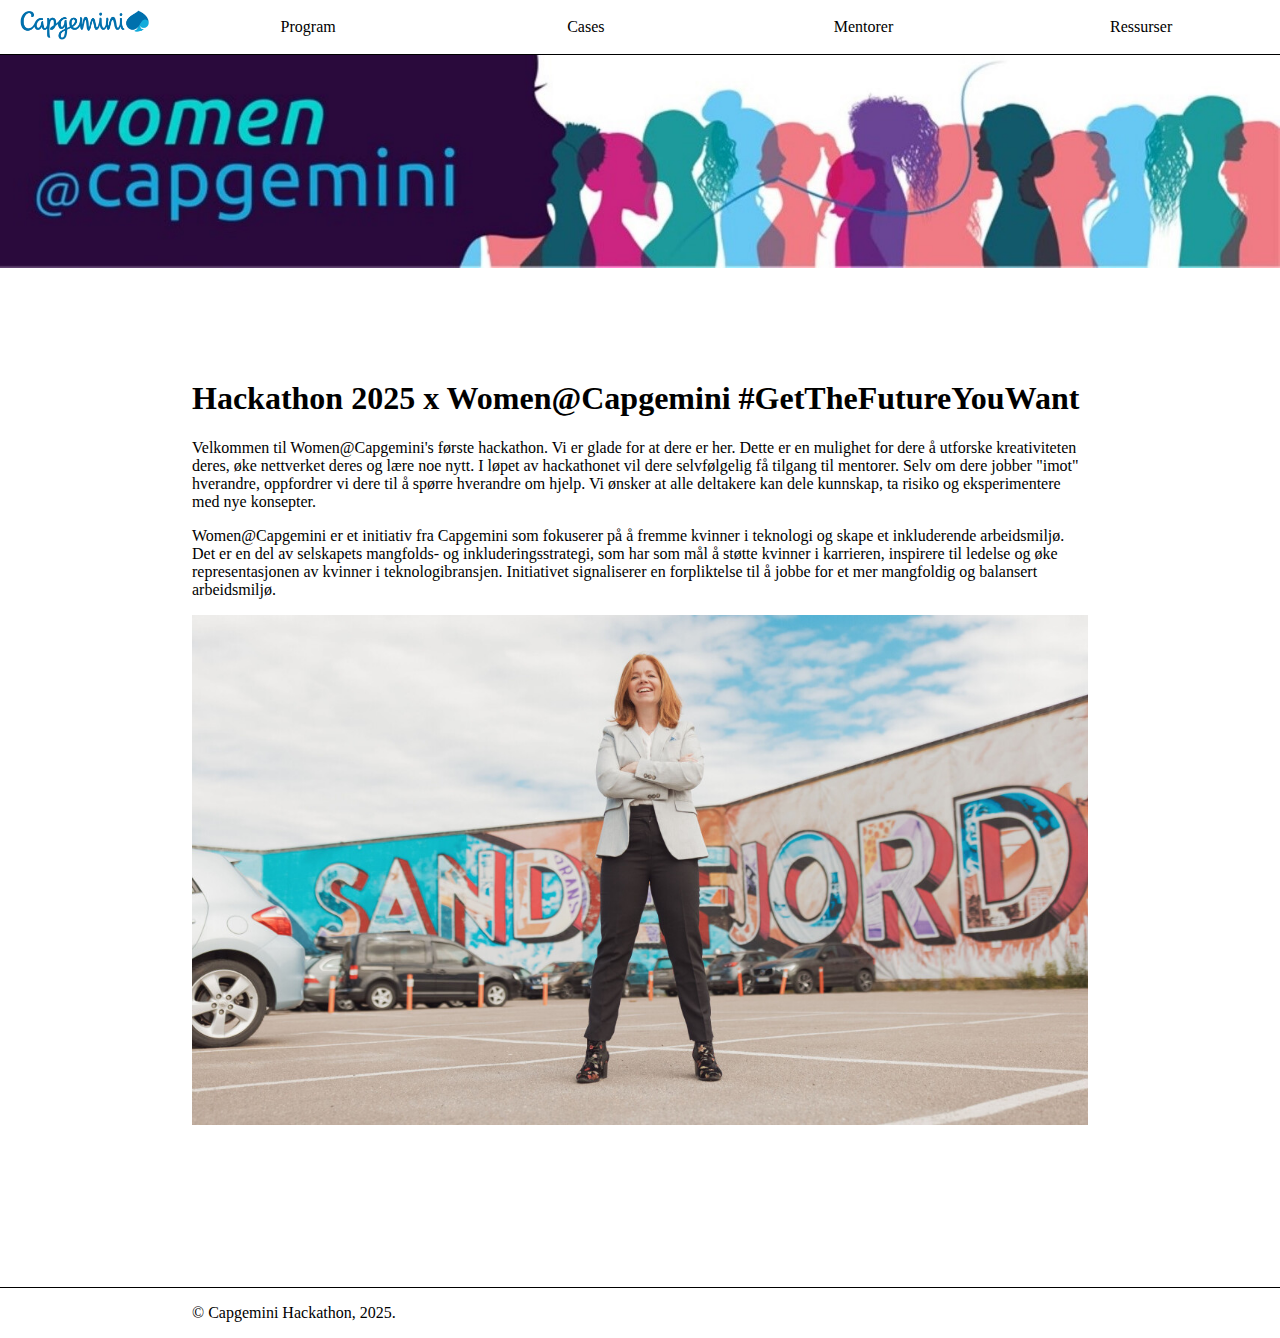
<file: index.html>
<!DOCTYPE html>
<html>
    <head lang="no">
        <meta charset="utf-8">
        <title>Hackathon2025</title>
        <link rel="stylesheet" href="styles/style.css">
    </head>
    <body>
        <div class="header">
            <a href="index.html">
                <img class="logo" src="images/logo.png" alt="logo">
            </a>
            <a class="menubutton" href="program.html">Program</a>
            <a class="menubutton" href="cases.html">Cases</a>
            <a class="menubutton" href="mentorer.html">Mentorer</a>
            <a class="menubutton" href="ressurser.html">Ressurser</a>
        </div>
        <div>
            <div class="banner">
                <img class="banner-img" src="images/womencapbanner.jpg" alt="banner">
            </div>
        </div> 
        <div class="innhold">
            <h1>Hackathon 2025 x Women@Capgemini #GetTheFutureYouWant</h1>
            <p>
                Velkommen til Women@Capgemini's første hackathon. 
                Vi er glade for at dere er her. Dette er en mulighet 
                for dere å utforske kreativiteten deres, 
                øke nettverket deres og lære noe nytt.
                I løpet av hackathonet vil dere selvfølgelig få tilgang 
                til mentorer. Selv om dere jobber "imot" hverandre, 
                oppfordrer vi dere til å spørre hverandre om hjelp. 
                Vi ønsker at alle deltakere kan dele kunnskap, 
                ta risiko og eksperimentere med nye konsepter.
            </p>
            <p>
                Women@Capgemini er et initiativ fra Capgemini 
                som fokuserer på å fremme kvinner i teknologi 
                og skape et inkluderende arbeidsmiljø. 
                Det er en del av selskapets mangfolds- og inkluderingsstrategi, 
                som har som mål å støtte kvinner i karrieren, 
                inspirere til ledelse og øke representasjonen 
                av kvinner i teknologibransjen. 
                Initiativet signaliserer en forpliktelse til å jobbe 
                for et mer mangfoldig og balansert arbeidsmiljø. 
            </p> 
            <div class="capsandefjord">
                <img class="img-example" src="images/capsandefjord.jpg">
            </div>
        </div>
        <footer>
            <p>© Capgemini Hackathon, 2025.</p>
        </footer>
        <!-- Mulighet for JavaScript, men er ikke nødvendig. Bare fjern <script></script> hvis du ikke vil ta i bruk JavaScript. Det gjelder på flere filer -->
        <script src="js/script.js"></script>
    </body>
</html>
</file>
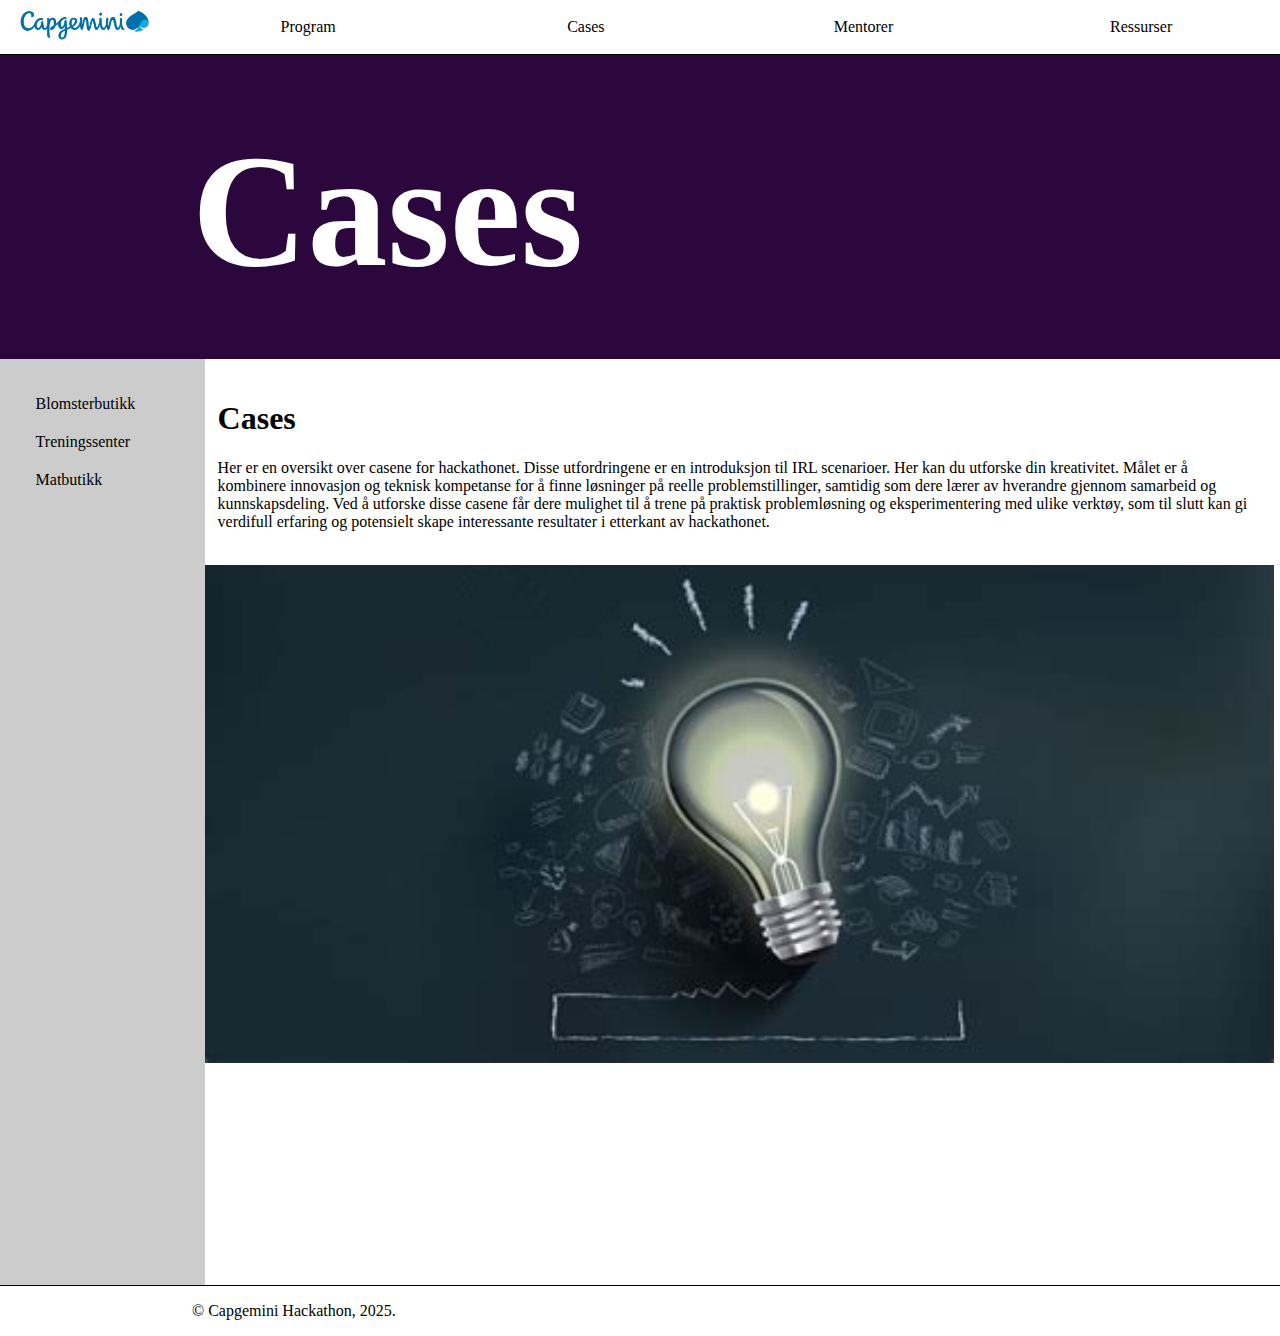
<file: cases.html>
<!DOCTYPE html>
<html>
    <head lang="no">
        <meta charset="utf-8">
        <title>Hackathon2025</title>
        <link rel="stylesheet" href="styles/style.css">
    </head>
    <body>
        <div>
            <div class="header">
                <div class="menubox"></div>
                <a href="index.html">
                    <img class="logo" src="images/logo.png" alt="logo">
                </a>
                <a class="menubutton" href="program.html">Program</a>
                <a class="menubutton" href="cases.html">Cases</a>
                <a class="menubutton" href="mentorer.html">Mentorer</a>
                <a class="menubutton" href="ressurser.html">Ressurser</a>
            </div>
            <div>
                <div class="banner">
                    <div class="banner-box"></div>
                </div>
               <h1 class="banner-text">Cases</h1> 
            </div>
            <div>
                <section>
                    <div class="buttons">
                        <button onclick="changeContent(0)">Blomsterbutikk</button>
                        <button onclick="changeContent(1)">Treningssenter</button>
                        <button onclick="changeContent(2)">Matbutikk</button>
                    </div>
                    <div id="cases">
                        <h1>Cases</h1>
                        <p>Her er en oversikt over casene for hackathonet. 
                            Disse utfordringene er en introduksjon til IRL scenarioer. 
                            Her kan du utforske din kreativitet. 
                            Målet er å kombinere innovasjon og teknisk kompetanse 
                            for å finne løsninger på reelle problemstillinger, 
                            samtidig som dere lærer av hverandre gjennom samarbeid og kunnskapsdeling.
                             Ved å utforske disse casene får dere mulighet til å trene på praktisk 
                             problemløsning og eksperimentering med ulike verktøy, 
                             som til slutt kan gi verdifull erfaring og potensielt skape 
                             interessante resultater i etterkant av hackathonet.
                            </p>
                            <br>
                            <img id="lys" src="images/lightbulb.png" alt="lyspære">
                    </div>
                </section>
                <footer>
                    <p>© Capgemini Hackathon, 2025.</p>
                </footer>
                
            </div>
        </div>
        <script src="js/script.js">
        </script>
    </body>
</html>
</file>
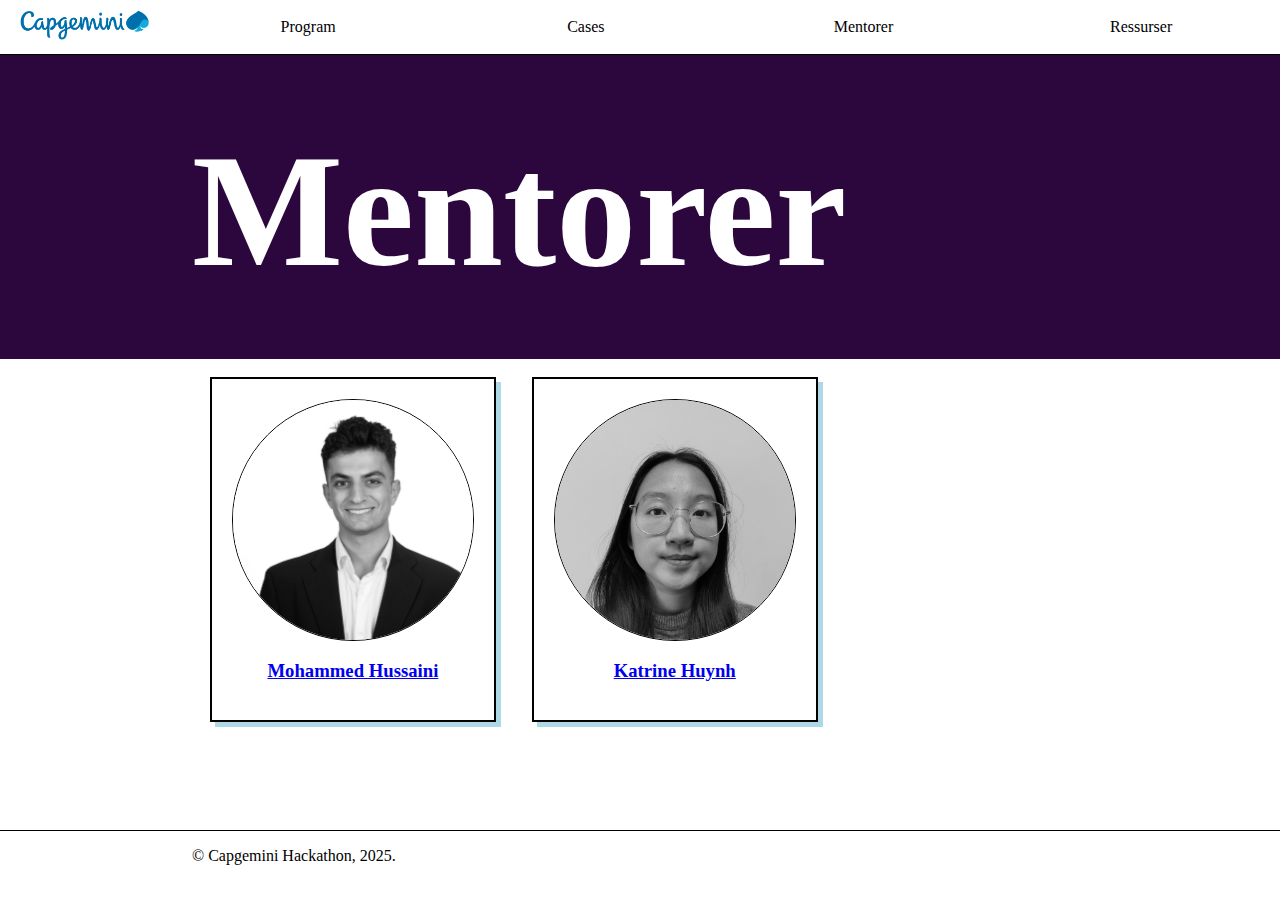
<file: mentorer.html>
<!DOCTYPE html>
<html>
    <head lang="no">
        <meta charset="utf-8">
        <title>Hackathon2025</title>
        <link rel="stylesheet" href="styles/style.css">
    </head>
    <body>
        <div class="header">
            <a href="index.html">
                <img class="logo" src="images/logo.png" alt="logo">
            </a>
            <a class="menubutton" href="program.html">Program</a>
            <a class="menubutton" href="cases.html">Cases</a>
            <a class="menubutton" href="mentorer.html">Mentorer</a>
            <a class="menubutton" href="ressurser.html">Ressurser</a>
        </div>
        <div>
            <div class="banner">
                <div class="banner-box"></div>
            </div>
        <h1 class="banner-text">Mentorer</h1> 
        </div> 
        <div class="innhold">
            <div class="row">
                <div class="frame">
                    <div class="box">
                        <img class="mentor1" src="images/mohammedhussaini.jpeg" alt="mentor">
                    </div>
                    <a href="https://www.linkedin.com/in/mohamhussaini/" target="_blank">
                        <h3>
                            Mohammed Hussaini
                        </h3>
                    </a>
                </div>
                <div class="frame">
                    <div class="box">
                        <img class="mentor2" src="images/katrinehuynh.jpg" alt="mentor">
                    </div>
                    <a href="https://www.linkedin.com/in/katrinehuynh/" target="_blank">
                        <h3>
                            Katrine Huynh
                        </h3>
                    </a>
                </div>
            </div>
        </div>
        <div class="fill"></div>
        <footer>
            <p>© Capgemini Hackathon, 2025.</p>
        </footer>
    </body>
</html>
</file>
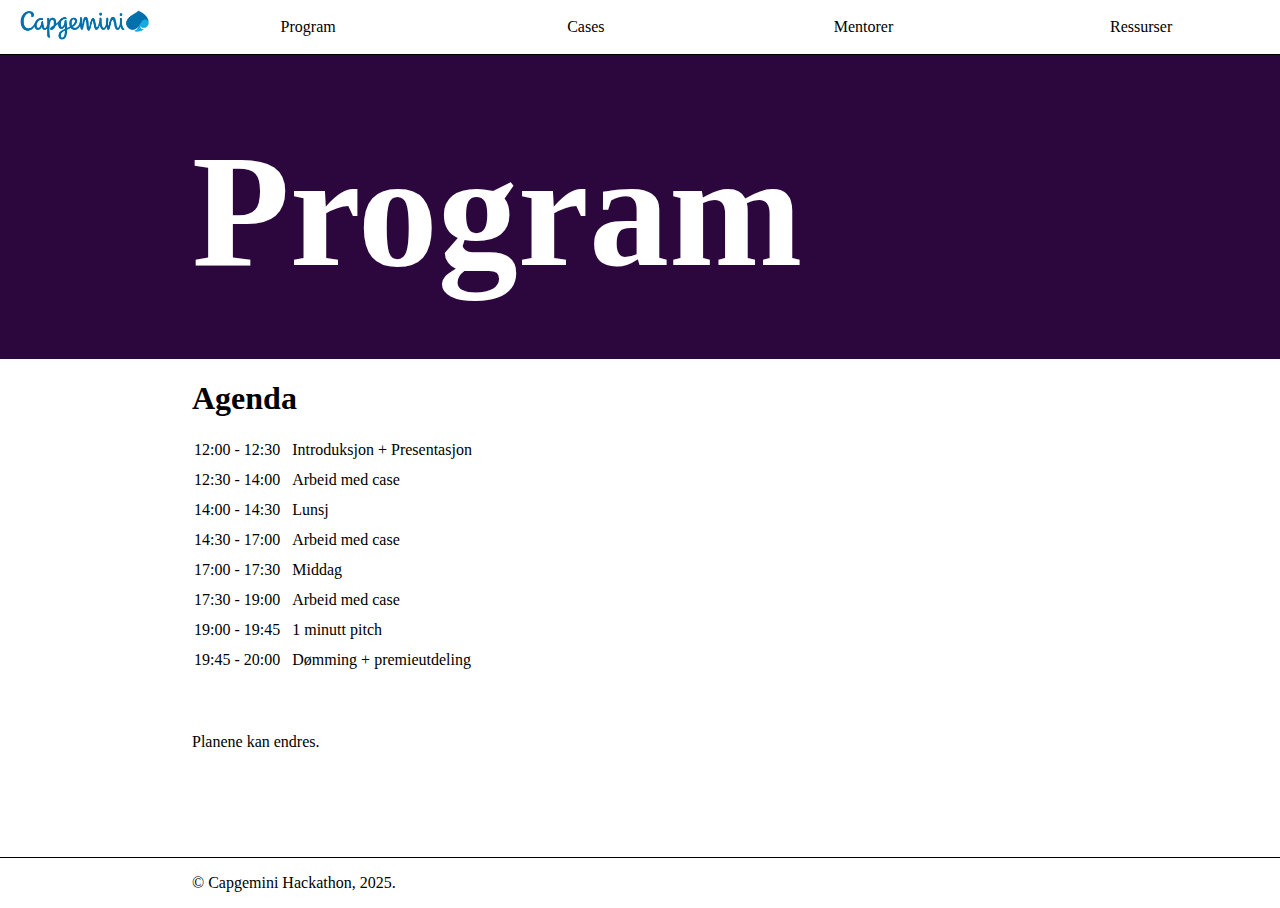
<file: program.html>
<!DOCTYPE html>
<html>
    <head lang="no">
        <meta charset="utf-8">
        <title>Hackathon2025</title>
        <link rel="stylesheet" href="styles/style.css">
    </head>
    <body>
        <div class="header">
            <a href="index.html">
                <img class="logo" src="images/logo.png" alt="logo">
            </a>
            <a class="menubutton" href="program.html">Program</a>
            <a class="menubutton" href="cases.html">Cases</a>
            <a class="menubutton" href="mentorer.html">Mentorer</a>
            <a class="menubutton" href="ressurser.html">Ressurser</a>
        </div>
        <div>
            <div class="banner">
                <div class="banner-box"></div>
            </div>
           <h1 class="banner-text">Program</h1> 
        </div>
        <div class="innhold">
            <h1>Agenda</h1>
            <table>
                <thead>
                </thead>
                <tbody>
                    <tr>
                        <td>12:00 - 12:30</td>
                        <td>Introduksjon + Presentasjon</td>
                    </tr>
                    <tr>
                        <td>12:30 - 14:00</td>
                        <td>Arbeid med case</td>
                    </tr>
                    <tr>
                        <td>14:00 - 14:30</td>
                        <td>Lunsj</td>
                    </tr>
                    <tr>
                        <td>14:30 - 17:00</td>
                        <td>Arbeid med case</td>
                    </tr>
                    <tr>
                        <td>17:00 - 17:30</td>
                        <td>Middag</td>
                    </tr>
                    <tr>
                        <td>17:30 - 19:00</td>
                        <td>Arbeid med case</td>
                    </tr>
                    <tr>
                        <td>19:00 - 19:45</td>
                        <td>1 minutt pitch</td>
                    </tr>
                    <tr>
                        <td>19:45 - 20:00</td>
                        <td>Dømming + premieutdeling</td>
                    </tr>
                </tbody>
            </table> 
            <br><br>
            <div>
                <p>Planene kan endres.</p>
            </div>
        </div>
        <div class="fill"></div>
        <footer>
            <p>© Capgemini Hackathon, 2025.</p>
        </footer>
    </body>
</html>
</file>
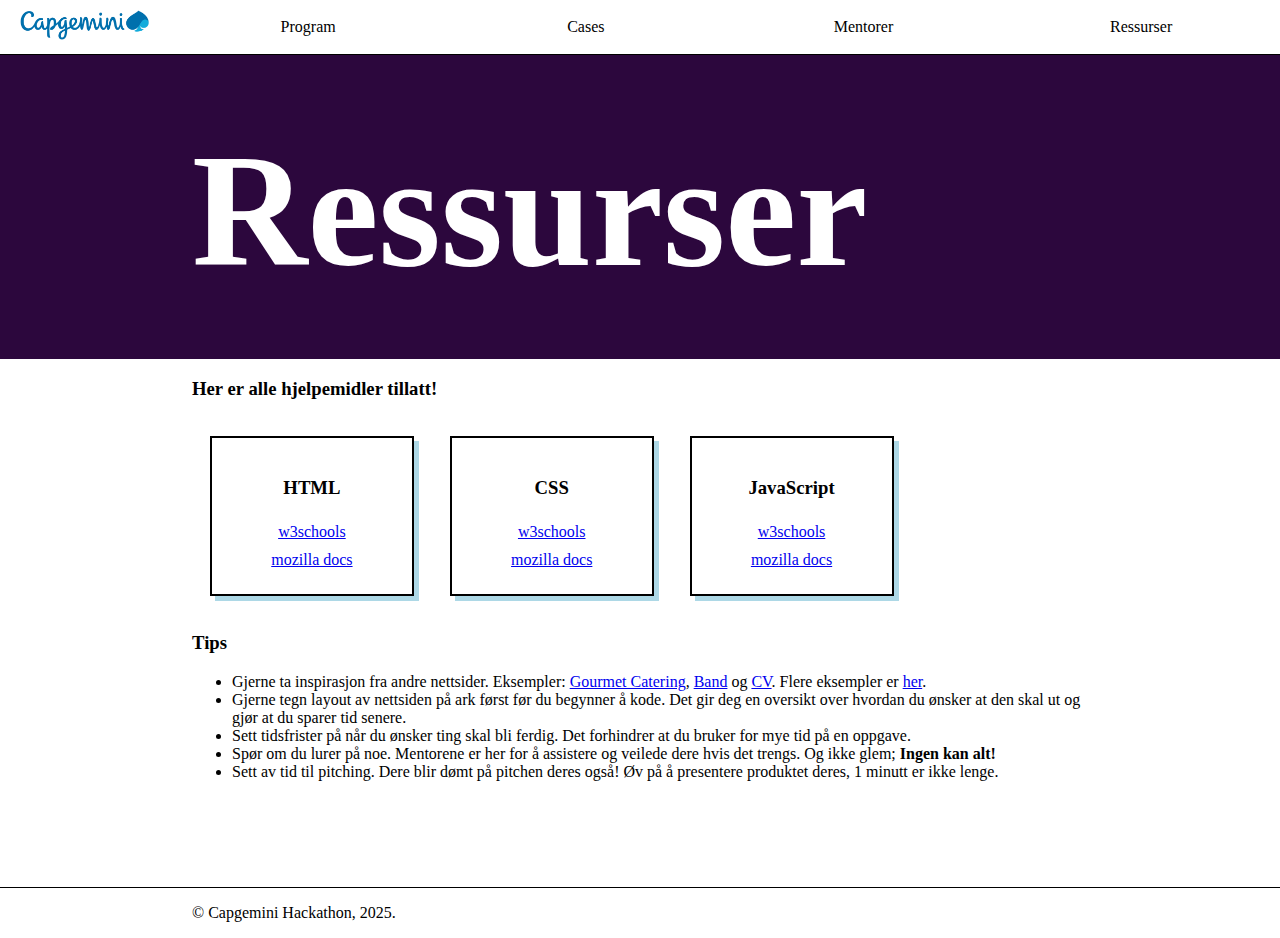
<file: ressurser.html>
<!DOCTYPE html>
<html>
    <head lang="no">
        <meta charset="utf-8">
        <title>Hackathon2025</title>
        <link rel="stylesheet" href="styles/style.css">
    </head>
    <body>
        <div class="header">
            <a href="index.html">
                <img class="logo" src="images/logo.png" alt="logo">
            </a>
            <a class="menubutton" href="program.html">Program</a>
            <a class="menubutton" href="cases.html">Cases</a>
            <a class="menubutton" href="mentorer.html">Mentorer</a>
            <a class="menubutton" href="ressurser.html">Ressurser</a>
        </div>
        <div>
            <div class="banner">
                <div class="banner-box"></div>
            </div>
           <h1 class="banner-text">Ressurser</h1> 
        </div>
        <div class="innhold">
            <h3>Her er alle hjelpemidler tillatt!</h3>
            <div class="row">
                <div class="frame">
                    <div class="resource-box">
                        <h3>HTML</h3>
                    </div>
                    <div class="resources">
                        <a href="https://www.w3schools.com/html/" target="_blank">w3schools</a>
                        <a href="https://developer.mozilla.org/en-US/docs/Web/HTML" target="_blank">mozilla docs</a>
                    </div>
                </div>
                <div class="frame">
                    <div class="resource-box">
                        <h3>CSS</h3>
                    </div>
                    <div class="resources">
                        <a href="https://www.w3schools.com/Css/" target="_blank">w3schools</a>
                        <a href="https://developer.mozilla.org/en-US/docs/Web/CSS" target="_blank">mozilla docs</a>
                    </div>
                </div>
                <div class="frame">
                    <div class="resource-box">
                        <h3>JavaScript</h3>
                    </div>
                    <div class="resources">
                        <a href="https://www.w3schools.com/Js/" target="_blank">w3schools</a>
                        <a href="https://developer.mozilla.org/en-US/docs/Web/JavaScript" target="_blank">mozilla docs</a>
                    </div>
                </div>
            </div>
            <div class="tips">
                <h3>Tips</h3>
                <ul>
                    <li>Gjerne ta inspirasjon fra andre nettsider. Eksempler: 
                        <a href="https://www.w3schools.com/w3css/tryw3css_templates_gourmet_catering.htm" target="_blank">Gourmet Catering</a>, 
                        <a href="https://www.w3schools.com/w3css/tryw3css_templates_band.htm" target="_blank">Band</a> og  
                        <a href="https://www.w3schools.com/w3css/tryw3css_templates_cv.htm" target="_blank">CV</a>. 
                        Flere eksempler er 
                        <a href="https://www.w3schools.com/w3css/w3css_templates.asp" target="_blank">her</a>.
                    </li>
                    <li>Gjerne tegn layout av nettsiden på ark først før du begynner å kode. Det gir deg en oversikt over hvordan du ønsker at den skal ut og gjør at du sparer tid senere.</li>
                    <li>Sett tidsfrister på når du ønsker ting skal bli ferdig. Det forhindrer at du bruker for mye tid på en oppgave.</li>
                    <li>Spør om du lurer på noe. Mentorene er her for å assistere og veilede dere hvis det trengs. Og ikke glem; <b>Ingen kan alt!</b></li>
                    <li>Sett av tid til pitching. Dere blir dømt på pitchen deres også! Øv på å presentere produktet deres, 1 minutt er ikke lenge.</li>
                </ul>
            </div>
        </div>
        <div class="fill"></div>
        <footer>
            <p>© Capgemini Hackathon, 2025.</p>
        </footer>
    </body>
</html>
</file>
<file: styles/style.css>
body{
    margin: 0;
}
.header{
    margin: auto;
    width: 100%;
    color: white;
    display: flex;
    border-bottom: 1px solid black;
}
.menubutton{
    margin:auto;
    text-decoration: none;
    border: none;
    color: black;
    padding: 15px;
    width: 20%;
    text-align: center;
    text-decoration: none;
    display: inline-block;
    font-size: 16px;
    cursor: pointer;
}
.menubutton:hover{
    background: lightgray;
}
.innhold{
    padding: 0 15% 0 15%; /*top right bottom left*/
}
.banner-img{
    width: 100%;
}
.banner-box{
    width: 100%;
    height: 30rem;
    background-color: #2c073d;
}
.capsandefjord{
    width: 100%;
    height: 42rem;
    overflow: hidden;
}
.banner-text{
    position: absolute;
    margin: -15rem 15% 0 15%;
    font-size: 10rem;
    color: white;
}
.banner{
    width: 100%;
    height: 19rem;
    overflow: hidden;
}
.logo{
    height: 30px;
    padding: 10px 20px 10px 20px;
}
.img-example{
    width: 100%;
}

  td{
    padding: 0 10px 10px 0;
  }
  button{
    background: none;
	color: inherit;
	border: none;
	padding: 10px;
	font: inherit;
	cursor: pointer;
	outline: inherit;
    text-align: left;
  }
  .buttons{
    float: left;
    width: 12%;
    height: 100%; /* only for demonstration, should be removed */
    background: #ccc;
    padding: 2% 2% 0 2%;
    display: flex;
    flex-direction: column;
    margin: 0;
    text-align: start;
    min-height: 100vh;
  }
  #cases{
    padding: 20px 20px 20px 17%;
  }
  footer{
    border-top: 1px solid black;
    padding: 10px;
    color: black;
    padding: 0 15% 0 15%;
    margin-bottom: 0;
  }
  section::after {
    content: "";
    display: table;
    clear: both;
  }
  #lys{
    width: 102.55%;
    margin: 0 0 0 -1.25%;
  }
  .buttons>button:hover{
    background: black;
    color: white;
  }
  .box{
    width: 15rem;
    height: 15rem;
    overflow: hidden;
    border-radius: 50%;
    border: 1px solid black;
  }
  .mentor1{
    height: 15rem;
    margin: 0 0 0 -2rem;
  }
  .row{
    display: flex;
    width: 100%;
  }
  .mentor2{
    width: 15rem;
  }
  .frame{
    padding: 20px;
    border: 2px solid black;
    text-align: center;
    box-shadow: 5px 5px lightblue;
    margin: 2%;
  }
  .resource-box{
    width: 10rem;
  }
  .fill{
    height: 10vh;
  }
  .resources{
    display: flex;
    flex-direction: column;
  }
  .resources>a{
    padding: 5px;
  }
</file>
